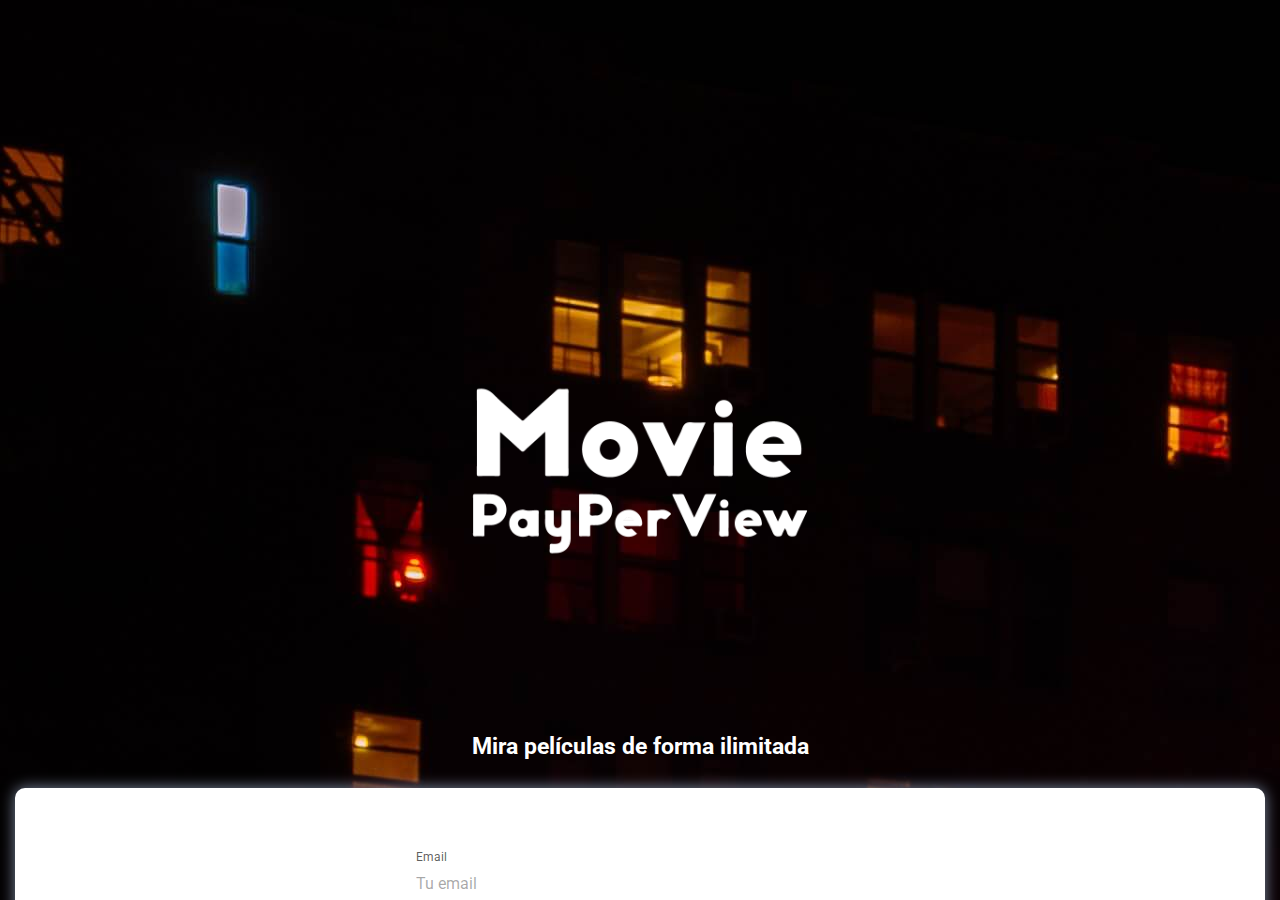
<file: index.html>
<!doctype html>
<html>
<head>
<meta charset="utf-8">
<meta name="viewport" content="width=device-width, initial-scale=1">
<title>Movie PayPerView</title>
<link href="css/framework7.bundle.min.css" rel="stylesheet">
<link href="https://fonts.googleapis.com/icon?family=Material+Icons" rel="stylesheet">
<link href="css/style.css" rel="stylesheet">

</head>

<body>
	
	<div id="app">
		<div class="view view-main view-init">

			<!-- Menú Lateral -->
			<section class="panel panel-left panel-cover">
			
				
				
				<div class="list">
				  <ul>
					<li>
					  <img src="img/movie_logo-01.png" alt="logo" class="img-fluid">
					</li>
					  <li>
					  <a href="/home/" class="item-content panel-close">
						<div class="item-media"><i class="material-icons">home</i></div>
						<div class="item-inner">
						  <div class="item-title">Inicio</div>
						</div>
					  </a>
					</li>
					<li>
					  <a href="/#/" class="item-content panel-close">
						<div class="item-media"><i class="material-icons">style</i></div>
						<div class="item-inner">
						  <div class="item-title">Promociones</div>
						</div>
					  </a>
					</li>
					<li>
					  <a href="/categorias/" class="item-content panel-close">
						<div class="item-media"><i class="material-icons">category</i></div>
						<div class="item-inner">
						  <div class="item-title">Categorías</div>
						</div>
					  </a>
					</li>
					<li>
					  <a href="/#/" class="item-content panel-close">
						<div class="item-media"><i class="material-icons">movie</i></div>
						<div class="item-inner">
						  <div class="item-title">Mis Películas</div>
						</div>
					  </a>
					</li>
					<li>
					  <a href="/perfil/" class="item-content panel-close">
						<div class="item-media"><i class="material-icons">account_circle</i></div>
						<div class="item-inner">
						  <div class="item-title">Perfil</div>
						</div>
					  </a>
					</li>
					<li>
					  <a href="/#/" class="item-content panel-close">
						<div class="item-media"><i class="material-icons">highlight_off</i></div>
						<div class="item-inner">
						  <div class="item-title">Salir</div>
						</div>
					  </a>
					</li>
				  </ul>
				</div>
				
				
				<div class="panel-info">
					<span class="material-icons">sentiment_satisfied_alt</span>
					<h4>Sign In</h4>
				</div>
				
			</section>
			
			
			<section data-name="home" class="page">

				<!-- Top Navbar -->
				<nav class="navbar">
				<div class="navbar-bg"></div>
				<div class="navbar-inner">
					<div class="title">Movie PayPerView</div>
					<div class="right">
						<a href="#" class="link panel-open" data-panel=".panel-left"><span class="material-icons">menu</span>
						</a>
					</div>
				</div>
				</nav>

				

				<section class="page-content">

					<article id="promo" class="card">
						<div class="card-content card-content-padding">
							<h2>Lo más popular:</h2>
							<img src="img/sw4.jpg" alt="sw4" class="img-fluid">
							<h3>Star Wars: A New Hope</h3>
							<h5>Categoría: Ciencia Ficción</h5>
							<img src="img/5stars.png" alt="5stars" class="img-fluid stars">
							
							<p>La nave en la que viaja la princesa Leia es capturada por las tropas imperiales al mando del temible Darth Vader. Antes de ser atrapada, Leia consigue introducir un mensaje en su robot R2-D2, quien acompañado de su inseparable C-3PO logran escapar. Tras aterrizar en el planeta Tattooine son capturados y vendidos al joven Luke Skywalker, quien descubrirá el mensaje oculto que va destinado a Obi Wan Kenobi, maestro Jedi a quien Luke debe encontrar para salvar a la princesa.</p>
							<a href="/sw4/" class="button button-fill button-small">Comprar película ($3.99)</a>

						</div>
					</article>
					
					<article id="promo" class="card">
						<div class="card-content card-content-padding">
							<h2>Lo más visto hoy:</h2>
							<img src="img/it2.jpg" alt="it2" class="img-fluid">
							<h3>It: Capítulo Dos</h3>
							<h5>Categoría: Suspenso/ Horror</h5>
							<img src="img/5stars.png" alt="5stars" class="img-fluid stars">
							
							<p>En el misterioso pueblo de Derry, un malvado payaso llamado Pennywise vuelve 27 años después para atormentar a los ya adultos miembros del Club de los Perdedores, que ahora están más alejados unos de otros.</p>
							<a href="/it2/" class="button button-fill button-small">Comprar película ($4.99)</a>

						</div>
					</article>
					
					<article id="promo" class="card">
						<div class="card-content card-content-padding">
							<h2>Ganador de Oscar:</h2>
							<img src="img/joker.jpg" alt="joker" class="img-fluid">
							<h3>Joker</h3>
							<h5>Categoría: Drama</h5>
							<img src="img/5stars.png" alt="5stars" class="img-fluid stars">
							
							<p>Arthur Fleck adora hacer reír a la gente, pero su carrera como comediante es un fracaso. El repudio social, la marginación y una serie de trágicos acontecimientos lo conducen por el sendero de la locura y, finalmente, cae en el mundo del crimen.</p>
							<a href="/#/" class="button button-fill button-small">Comprar película ($4.99)</a>

						</div>
					</article>
					
					<article id="promo" class="card">
						<div class="card-content card-content-padding">
							<h2>Para volver a ver:</h2>
							<img src="img/titanic.jpg" alt="titanic" class="img-fluid">
							<h3>Titanic</h3>
							<h5>Categoría: Romance</h5>
							<img src="img/5stars.png" alt="5stars" class="img-fluid stars">
							
							<p>Jack es un joven artista que gana un pasaje para viajar a América en el Titanic, el transatlántico más grande y seguro jamás construido. A bordo del buque conoce a Rose, una chica de clase alta que viaja con su madre y su prometido Cal, un millonario engreído a quien solo interesa el prestigio de la familia de su prometida. Jack y Rose se enamoran a pesar de las trabas que ponen la madre de ella y Cal en su relación. Mientras, el lujoso transatlántico se acerca a un inmenso iceberg.</p>
							<a href="/#/" class="button button-fill button-small">Comprar película ($1.99)</a>

						</div>
					</article>
					
					<div class="row">
						<article class="col">
							<h4 class="block-title block-title-medium">Trending:</h4>
						</article>
					</div>
					
					<article id="brands" class="block">
						
						<div class="swiper-container swiper-init" data-slides-per-view="3">
                            <div class="swiper-wrapper">

                                <article class="swiper-slide">
                                    <div class="card">						
                                        <div class="card-content">
                                            <img src="img/jaws.jpg" class="img-fluid" alt="jaws">
                                        </div>
                                    </div>
                                </article>

                                <article class="swiper-slide">
                                    <div class="card">						
                                        <div class="card-content">
                                            <img src="img/shining.jpg" class="img-fluid" alt="shining">
                                        </div>
                                    </div>
                                </article>

                                <article class="swiper-slide">
                                    <div class="card">						
                                        <div class="card-content">
                                            <img src="img/sw5.jpg" class="img-fluid" alt="sw5">
                                        </div>
                                    </div>
                                </article>
                            </div>
						</div>
					</article>
					
					<article id="brands" class="block">
						
						<div class="swiper-container swiper-init" data-slides-per-view="3">
                            <div class="swiper-wrapper">

                                <article class="swiper-slide">
                                    <div class="card">						
                                        <div class="card-content">
                                            <img src="img/avengers.jpg" class="img-fluid" alt="avengers">
                                        </div>
                                    </div>
                                </article>

                                <article class="swiper-slide">
                                    <div class="card">						
                                        <div class="card-content">
                                            <img src="img/bttf.jpg" class="img-fluid" alt="bttf">
                                        </div>
                                    </div>
                                </article>

                                <article class="swiper-slide">
                                    <div class="card">						
                                        <div class="card-content">
                                            <img src="img/casablanca.jpg" class="img-fluid" alt="casablanca">
                                        </div>
                                    </div>
                                </article>
                            </div>
						</div>
					</article>
					
					<div class="row">
						<article class="col">
							<h4 class="block-title block-title-medium">Películas Animadas:</h4>
						</article>
					</div>
					
					<article id="brands" class="block">
						
						<div class="swiper-container swiper-init" data-slides-per-view="3">
                            <div class="swiper-wrapper">

                                <article class="swiper-slide">
                                    <div class="card">						
                                        <div class="card-content">
                                            <img src="img/cars.jpg" class="img-fluid" alt="cars">
                                        </div>
                                    </div>
                                </article>

                                <article class="swiper-slide">
                                    <div class="card">						
                                        <div class="card-content">
                                            <img src="img/dory.jpg" class="img-fluid" alt="dory">
                                        </div>
                                    </div>
                                </article>

                                <article class="swiper-slide">
                                    <div class="card">						
                                        <div class="card-content">
                                            <img src="img/incredibles.jpg" class="img-fluid" alt="incredibles">
                                        </div>
                                    </div>
                                </article>
                            </div>
						</div>
					</article>
					
					<article id="brands" class="block">
						
						<div class="swiper-container swiper-init" data-slides-per-view="3">
                            <div class="swiper-wrapper">

                                <article class="swiper-slide">
                                    <div class="card">						
                                        <div class="card-content">
                                            <img src="img/irongiant.jpg" class="img-fluid" alt="irongiant">
                                        </div>
                                    </div>
                                </article>

                                <article class="swiper-slide">
                                    <div class="card">						
                                        <div class="card-content">
                                            <img src="img/lionking.jpg" class="img-fluid" alt="lionking">
                                        </div>
                                    </div>
                                </article>

                                <article class="swiper-slide">
                                    <div class="card">						
                                        <div class="card-content">
                                            <img src="img/shrek.jpg" class="img-fluid" alt="shrek">
                                        </div>
                                    </div>
                                </article>
                            </div>
						</div>
					</article>
					
					
				</section>
				
				
				
				
					
					
				
				
			</section> <!-- /page-content-->
			
			<!-- Bottom Navbar -->
            <nav class="toolbar toolbar-bottom">
              <div class="toolbar-inner">
                <a href="/home/" class="link">
                  <span class="material-icons">home</span>					 
                </a>
                <a href="#" class="link">
                  <span class="material-icons">favorite_border</span>					  
                </a>
                <a href="#" class="link">
                  <span class="material-icons">notifications_none</span>					  
                </a>
                <a href="#" class="link">
                  <span class="material-icons">shopping_cart</span>					  
                </a>
                <a href="#" class="link">
                  <span class="material-icons">person_outline</span>					  
                </a>
              </div>
            </nav>
			
		</div><!-- /view-->
	</div><!-- /app -->
	
	
	
<section class="login-screen modal-in" id="login">
	<div class="view">
      <section class="page">
        <div class="page-content login-screen-content">
          	<div class="login-screen-title">
				<img src="img/movie_logo-01-01.png" alt="logo" class="img-fluid">
				<h6>Mira películas de forma ilimitada</h6>
			</div>
          <form id="form-login">
            <div class="list">
              <ul>
                <li class="item-content item-input">
                  <div class="item-inner">
                    <div class="item-title item-label">Email</div>
                    <div class="item-input-wrap">
                      <input type="email" name="email" placeholder="Tu email" required>
                    </div>
                  </div>
                </li>
                <li class="item-content item-input">
                  <div class="item-inner">
                    <div class="item-title item-label">Contraseña</div>
                    <div class="item-input-wrap">
                      <input type="password" name="Contraseña" placeholder="Tu contraseña" required>
                    </div>
                  </div>
                </li>
              </ul>
            </div>
            <div class="list block">
              <ul>
                <li><button type="submit" class="button button-fill" id="btnLogin">Entrar</button></li>
              </ul>
              <div class="block-footer">
                <p>¿No tenés una cuenta? <a href="#" class="link login-screen-open" data-login-screen="#signup">Crea una cuenta</a></p>
                <p><a class="link login-screen-close" href="#">o continua como invitado</a></p>
              </div>
            </div>
          </form>
        </div>
      </section> <!-- /page -->
    </div>
</section><!-- /login-screen -->

	
	
<section class="login-screen" id="signup" style="z-index: 99999;">
	<div class="view">
      <section class="page">
        <div class="page-content login-screen-content">
          	<div class="login-screen-title">
				Crear una cuenta
			</div>
          <form>
            <div class="list">
              <ul>
				<li class="item-content item-input">
                  <div class="item-inner">
                    <div class="item-title item-label">Nombre</div>
                    <div class="item-input-wrap">
                      <input type="text" name="name" placeholder="Your name" required>
                    </div>
                  </div>
                </li>
                <li class="item-content item-input">
                  <div class="item-inner">
                    <div class="item-title item-label">Email</div>
                    <div class="item-input-wrap">
                      <input type="email" name="email" placeholder="Your email" required>
                    </div>
                  </div>
                </li>
                <li class="item-content item-input">
                  <div class="item-inner">
                    <div class="item-title item-label">Contraseña</div>
                    <div class="item-input-wrap">
                      <input type="password" name="password" placeholder="Your password" required>
                    </div>
                  </div>
                </li>
				<li class="item-content item-input">
                  <div class="item-inner">
                    <div class="item-title item-label">Confirmar contraseña</div>
                    <div class="item-input-wrap">
                      <input type="password" name="confpassword" placeholder="Your password" required>
                    </div>
                  </div>
                </li>
              </ul>
            </div>
            <div class="list block">
              <ul>
                <li><button type="submit" class="button button-fill" id="btnSignUp">Entrar</button></li>
              </ul>
              <div class="block-footer">
                <p><a class="link login-screen-close" href="#">Cancelar</a></p>
              </div>
            </div>
          </form>
        </div>
      </section> <!-- /page -->
    </div>
</section><!-- /login-screen -->
	
	<script src="js/framework7.bundle.min.js"></script>
	<script src="js/app.js"></script>
	
</body>
</html>
</file>
<file: css/style.css>
@import url('https://fonts.googleapis.com/css2?family=Roboto:wght@100;300;500;700&display=swap');
:root{
	--f7-theme-color:#4D4861;
	--f7-navbar-bg-color: #000000; /*navbar*/
	--f7-navbar-text-color:#fff;
	--f7-bars-bg-color:#fff;/*toolbar*/
	--f7-block-margin-vertical:20px;
	--f7-card-footer-border-color:transparent; 
	--color-oscuro:#000;
	--color-gris:#E6E8EA;
	--color-verde:#4BB889;
	--color-negro:#000;
}
body{
	font-family: 'Roboto', sans-serif;
	color: #fff;
	background-color: #000;
}
.navbar a{
	color: #fff !important;
}
nav.toolbar a,
nav.tabbar-label{
	color: var(--color-negro);
}

.stars{
	height: 10px;
}
.panel{
	color: #fff;
}
.panel-left{
	background-color: #F7E733;
	color: #fff;
}
.panel-left .list{
	margin-top: 0;
}
.panel-left .list ul{
	background-color: transparent;
	font-size: 13px;
}
.panel-left .list a{
	color: var(--color-negro);
}
.panel-info{
	background-color: var(--f7-theme-color);
	color: #fff;
	text-align: center;
	padding: 20px 0;
}
.panel-info span{
	font-size: 40px;
}
.img-fluid{
	max-width: 100%;
}
h1,h2,h3,h4,h5,h6{
	margin: 5px 0;
}

.page-content p{
	color: #000;
}

.block-title-medium{
	margin-top: 12px;
	font-size: 22px;
}
.text-small{
	font-size: 13px;
}
.block-title{
	color: var(--color-negro);
}

#promo{
	background-color: var(--f7-theme-color);
	color: #fff;
	font-size: 12px;
}
#promo h4{
	font-size: 22px;
}
#promo .button{
	color: var(--f7-theme-color);
	background-color: #fff;
	margin-top: 10px;
	display: table;
	text-transform: inherit;
}




#offers .card{
	height: 160px;
	color: #fff;
	position: relative;
	overflow: hidden;
}
#offers .card-content{
	position: absolute;
	left: 0;
	bottom: 0;
	padding: 5px;
	background-color: rgba(0,0,0,0.60);
	width: 100%;
}
#offers .card h4{
	font-size: 18px;
	margin-top: 0;
}

.item-media{
	text-align: center;
}
.list-products .item-media{
	max-width: 100px;
}

.list-products li{
	box-shadow: 0px 0px 10px 0px #eee;
	margin-bottom: 15px;
	border-radius: 5px;
}
.list-products .item-title{
	color: var(--color-negro);
	font-weight: 600;
}
.list-products .item-subtitle{
	color: #888;
}
.list-products h4{
	color: var(--f7-theme-color);
	font-size: 20px;
	font-weight: 600;
}
.list-products span{
	color: var(--color-negro);
}
.list-products h6{
	background-color: #28a169;
	display: inline;
	padding: 3px 10px;
	color: #fff;
	font-weight: 400;
}

.list .item-inner::after,
.list ul::before,
.list ul::after{
	background-color: transparent;
}



.login-screen .page{
	background-image: url("../img/movie_bg.jpg");
	color: #fff;
}
.login-screen .page-content{
	padding: 15px;
	background-color: transparent;
	margin-top: 15% !important;
}
.login-screen form{
	background-color: #fff;
	border-radius: 10px;
	padding: 30px 15px;
	box-shadow: 0px 0px 15px 0px #7C899F;
	color: #fff;
}
.login-screen .login-screen-title{
	color: #fff;
	font-size: 34px;
}

.login-screen{
	color: #fff;
}

.button{
	background-color: #F7E733;
}
.item-content{
	color: #000;
}

.precio{
	color: var(--f7-theme-color);
	font-size: 22px;
	font-weight: 600;
}
.review{
	color: #818181;
	font-size: 12px;
	margin-top: 0;
}
.review span{
	font-size: 12px;
	color: #fcc00d;
}
.text-info{
	font-size: 13px;
}
hr{
	border: 1px solid #eee;
}
.button span{
	vertical-align: middle;
}

#confirm{
	margin-top: 25%;
}
.info-confirm{
	background-color: #000;
	padding: 30px 20px;
	border-radius: 10px;
	text-align: center;
}
#confirm h2{
	font-size: 22px;
	text-align: center;
	margin-bottom: 30px;
}
#confirm .icon{
	font-size: 60px;
	color: #0e912c;
}
#confirm h3{
	font-size: 16px;
	font-weight: normal;
	margin-bottom: 40px;
}
#confirm h3 span{
	font-weight: 800;
}
</file>
